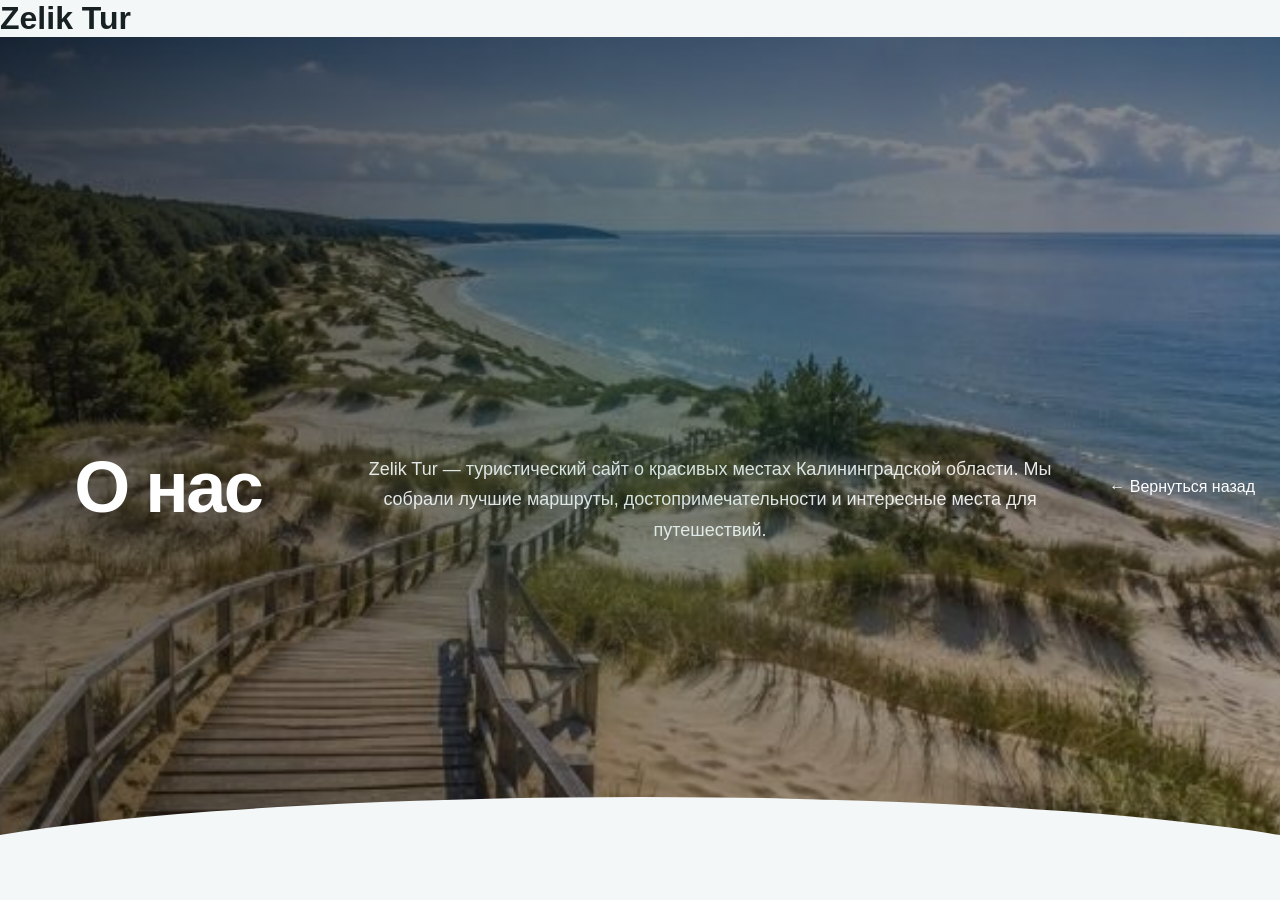
<file: about.html>
<!DOCTYPE html>
<html lang="ru">
<head>
<meta charset="UTF-8">
<title>О нас - Zelik Tur</title>
<link rel="stylesheet" href="style.css">
</head>

<body>

<header>
<h1>Zelik Tur</h1>
</header>

<section class="hero">
<h2>О нас</h2>

<p>
Zelik Tur — туристический сайт о красивых местах Калининградской области.
Мы собрали лучшие маршруты, достопримечательности и интересные места для путешествий.
</p>

<a href="index.html">← Вернуться назад</a>

</section>

</body>
</html>
</file>
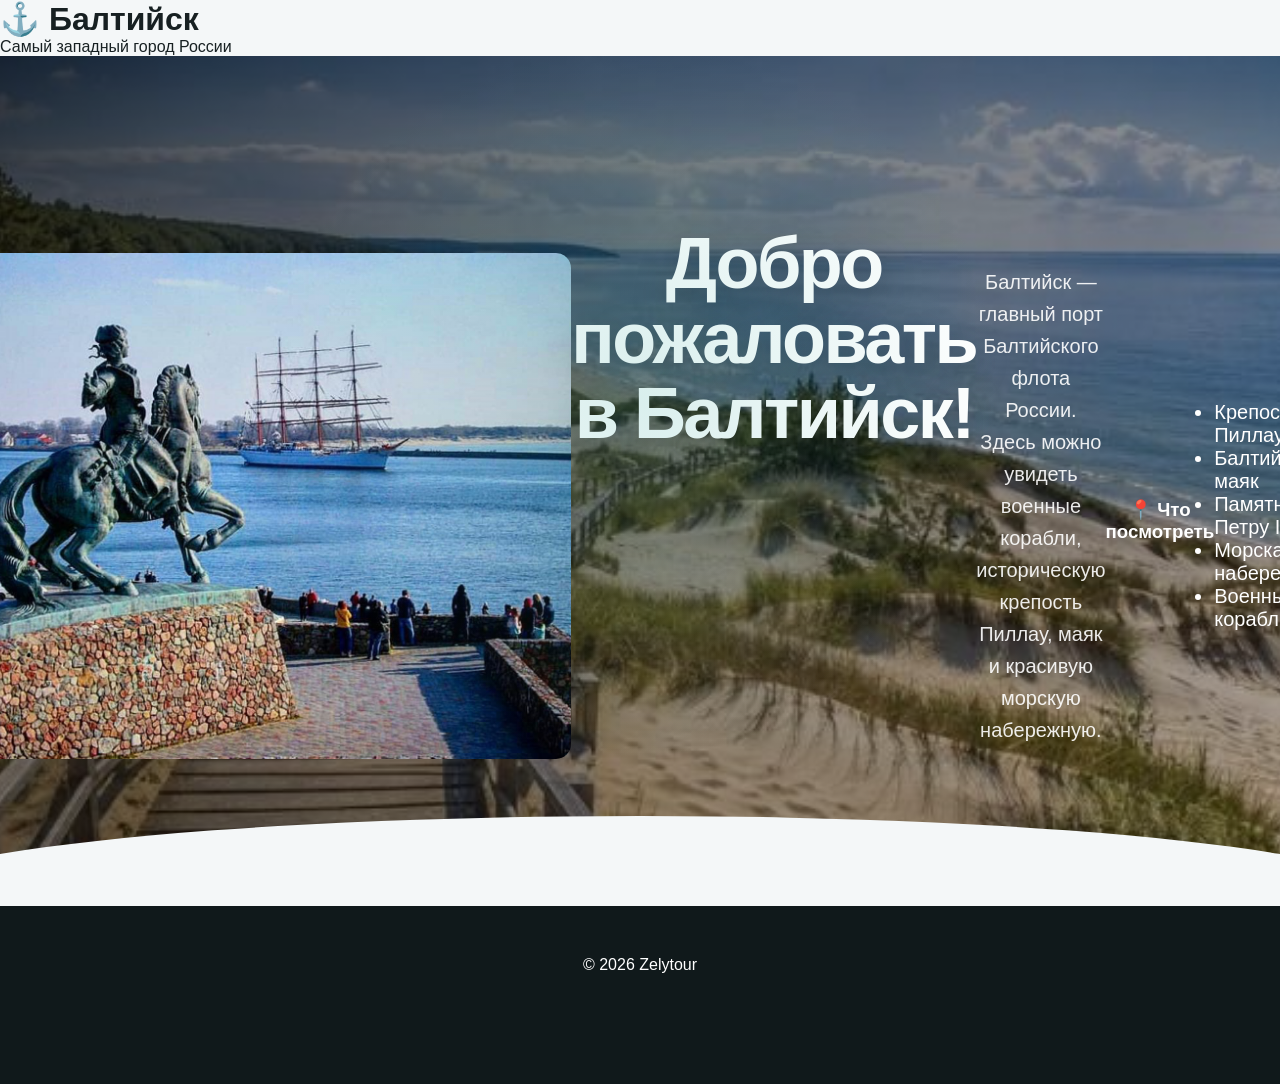
<file: baltiysk.html>
<!DOCTYPE html>
<html lang="ru">
<head>
    <meta charset="UTF-8">
    <meta name="viewport" content="width=device-width, initial-scale=1.0">
    <title>Балтийск — Zelytour</title>
    <link rel="stylesheet" href="style.css">
</head>
<body>

<header>
    <h1>⚓ Балтийск</h1>
    <p>Самый западный город России</p>
</header>

<section class="hero">

    <img src="images/baltiysk.jpg" alt="Балтийск"
    style="max-width:700px;width:100%;border-radius:15px;">

    <h2 style="margin-top:20px;">Добро пожаловать в Балтийск!</h2>

    <p style="max-width:700px;margin:20px auto;text-align:center;font-size:20px;line-height:1.6;">
        Балтийск — главный порт Балтийского флота России. Здесь можно увидеть
        военные корабли, историческую крепость Пиллау, маяк и красивую морскую
        набережную.
    </p>

    <h3 style="margin-top:30px;">📍 Что посмотреть</h3>

    <ul style="display:inline-block;text-align:left;font-size:20px;margin-top:20px;">
        <li>Крепость Пиллау</li>
        <li>Балтийский маяк</li>
        <li>Памятник Петру I</li>
        <li>Морская набережная</li>
        <li>Военные корабли</li>
    </ul>

    <br><br>

    <a href="index.html">
        <button>⬅ Вернуться на главную</button>
    </a>

</section>

<footer>
    © 2026 Zelytour
</footer>

</body>
</html>
</file>
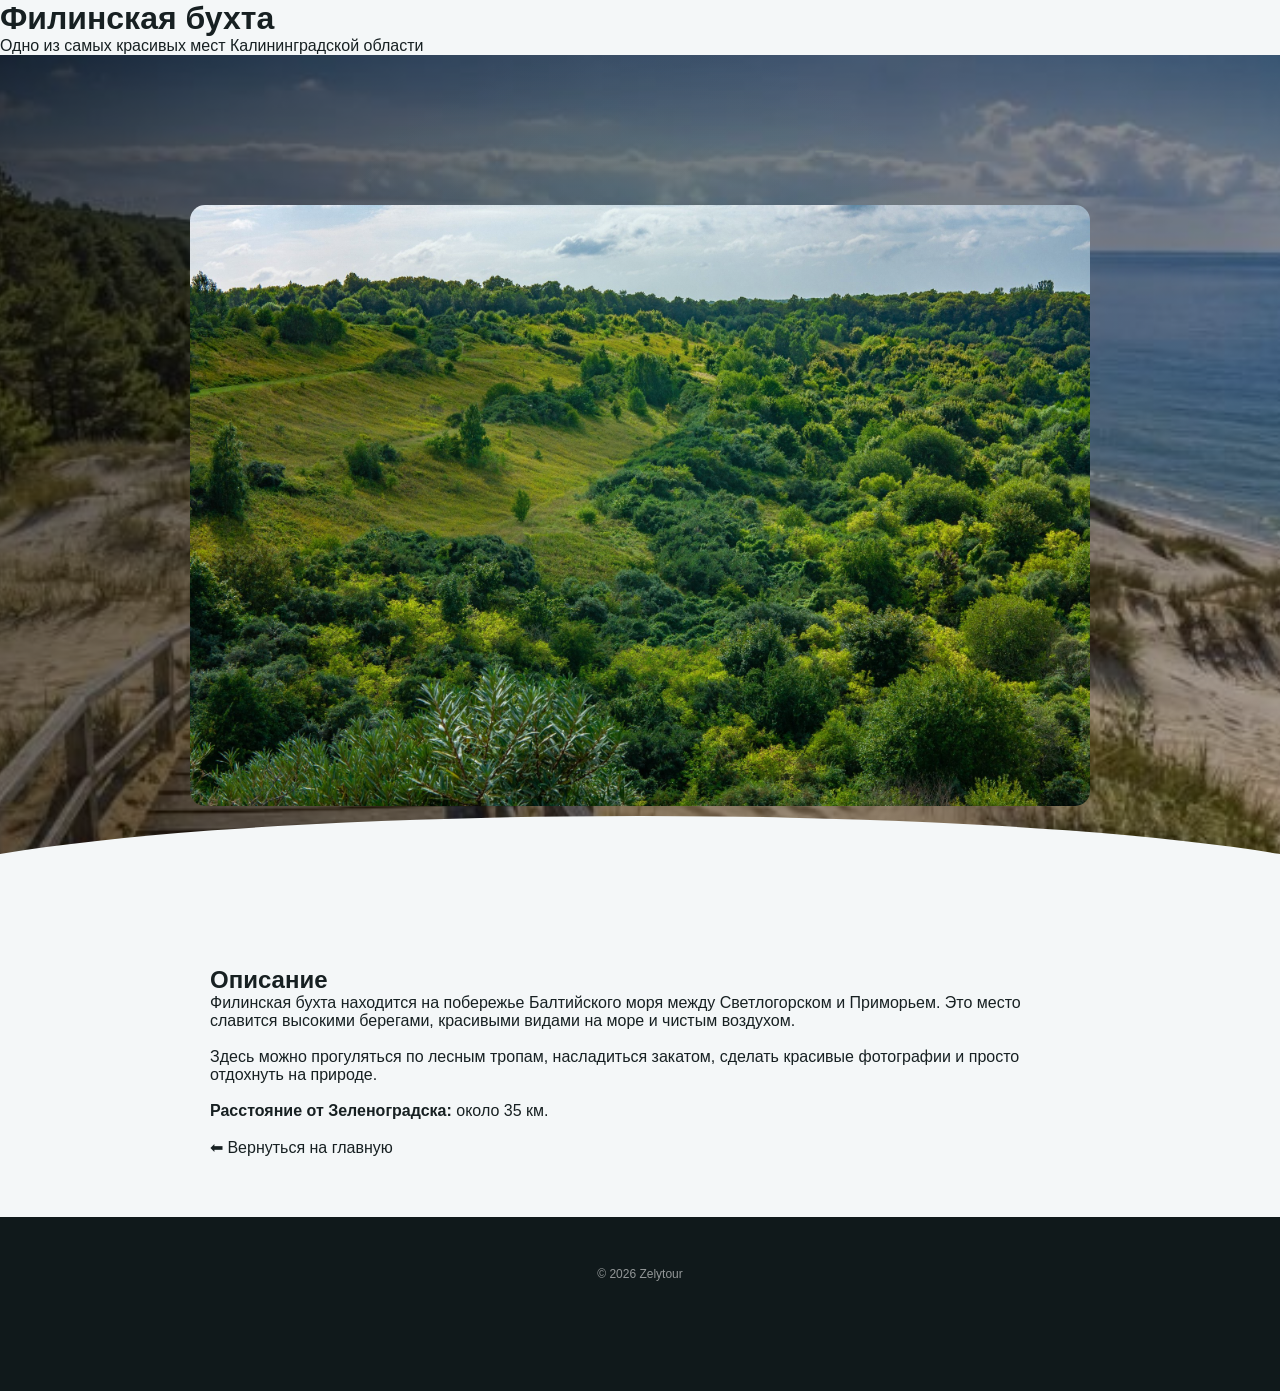
<file: filinskaya.html>
<!DOCTYPE html>
<html lang="ru">
<head>
    <meta charset="UTF-8">
    <meta name="viewport" content="width=device-width, initial-scale=1.0">
    <title>Филинская бухта | Zelytour</title>
    <link rel="stylesheet" href="style.css">
</head>
<body>

<header>
    <h1>Филинская бухта</h1>
    <p>Одно из самых красивых мест Калининградской области</p>
</header>

<section class="hero">
    <img src="images/filinskaya.jpg" alt="Филинская бухта" style="width:90%;max-width:900px;border-radius:15px;">
</section>

<section style="max-width:900px;margin:40px auto;padding:20px;">
    <h2>Описание</h2>

    <p>
        Филинская бухта находится на побережье Балтийского моря между
        Светлогорском и Приморьем. Это место славится высокими берегами,
        красивыми видами на море и чистым воздухом.
    </p>

    <br>

    <p>
        Здесь можно прогуляться по лесным тропам, насладиться закатом,
        сделать красивые фотографии и просто отдохнуть на природе.
    </p>

    <br>

    <p><b>Расстояние от Зеленоградска:</b> около 35 км.</p>

    <br>

    <a href="index.html" class="button">⬅ Вернуться на главную</a>
</section>

<footer>
    <p>© 2026 Zelytour</p>
</footer>

</body>
</html>
</file>
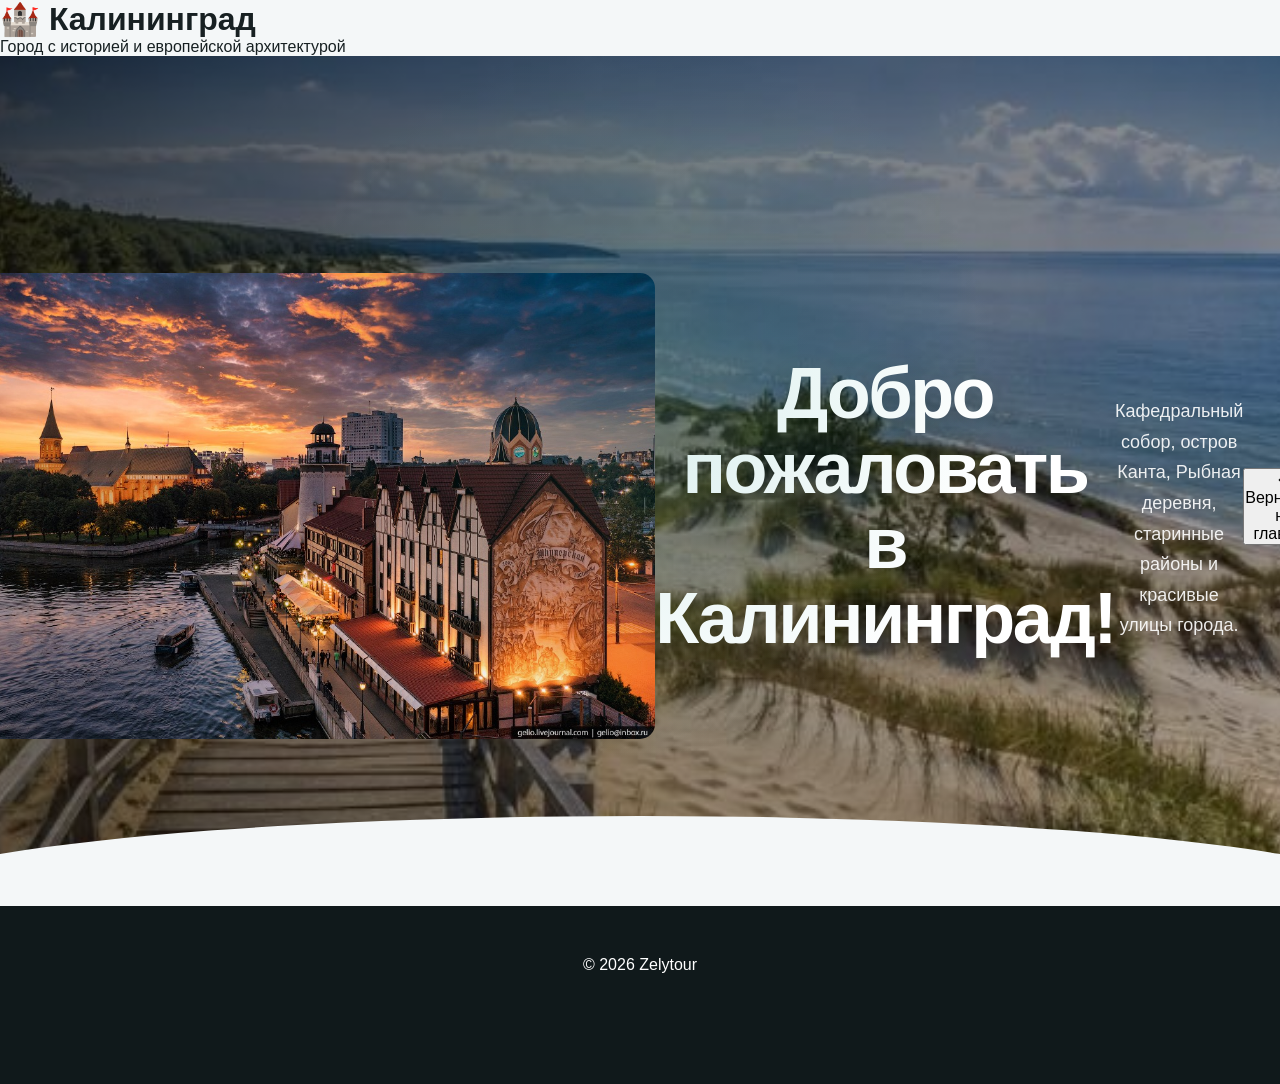
<file: kaliningrad.html>
<!DOCTYPE html>
<html lang="ru">
<head>
<meta charset="UTF-8">
<title>Калининград — Zelytour</title>
<link rel="stylesheet" href="style.css">
</head>

<body>

<header>
<h1>🏰 Калининград</h1>
<p>Город с историей и европейской архитектурой</p>
</header>

<section class="hero">

<img src="images/kaliningrad.jpg" alt="Калининград"
style="max-width:700px;width:100%;border-radius:15px;">

<h2>Добро пожаловать в Калининград!</h2>

<p>
Кафедральный собор, остров Канта, Рыбная деревня,
старинные районы и красивые улицы города.
</p>

<a href="index.html">
<button>⬅ Вернуться на главную</button>
</a>

</section>

<footer>
© 2026 Zelytour
</footer>

</body>
</html>
</file>
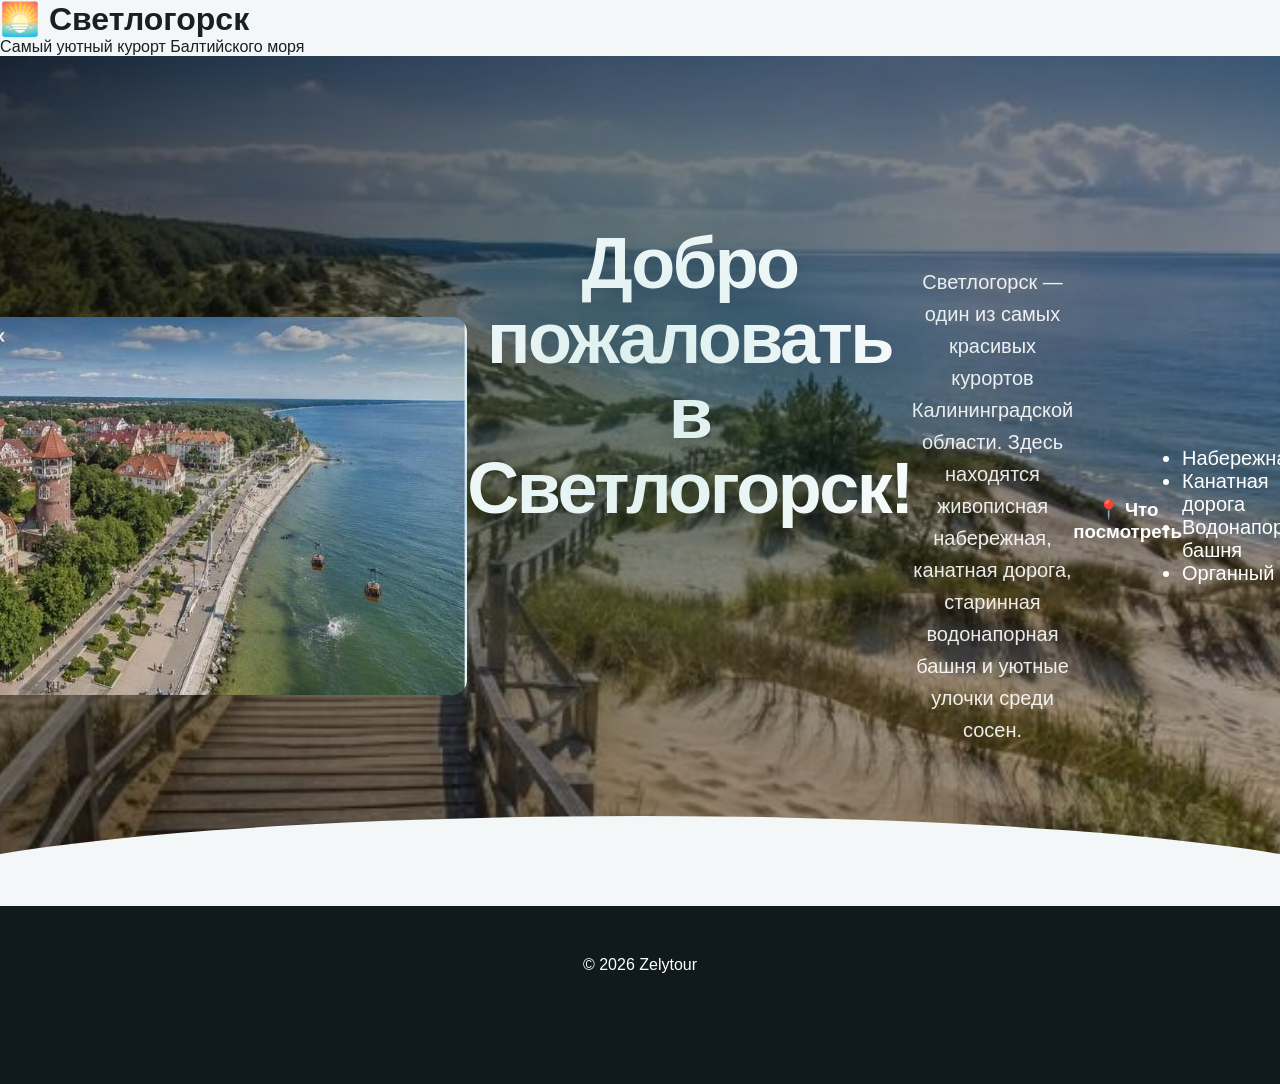
<file: svetlogorsk.html>
<!DOCTYPE html>
<html lang="ru">
<head>
    <meta charset="UTF-8">
    <meta name="viewport" content="width=device-width, initial-scale=1.0">
    <title>Светлогорск — Zelytour</title>
    <link rel="stylesheet" href="style.css">
</head>
<body>

<header>
    <h1>🌅 Светлогорск</h1>
    <p>Самый уютный курорт Балтийского моря</p>
</header>

<section class="hero">
    <img src="images/svetlogorsk.jpg" alt="Светлогорск" style="max-width:700px;width:100%;border-radius:15px;">

    <h2 style="margin-top:20px;">Добро пожаловать в Светлогорск!</h2>

    <p style="max-width:700px;margin:20px auto;text-align:center;font-size:20px;line-height:1.6;">
        Светлогорск — один из самых красивых курортов Калининградской области.
        Здесь находятся живописная набережная, канатная дорога, старинная водонапорная башня
        и уютные улочки среди сосен.
    </p>

    <h3 style="margin-top:30px;">📍 Что посмотреть</h3>

    <ul style="display:inline-block;text-align:left;font-size:20px;margin-top:20px;">
        <li>Набережная</li>
        <li>Канатная дорога</li>
        <li>Водонапорная башня</li>
        <li>Органный зал</li>
    </ul>

    <br><br>

    <a href="index.html">
        <button>⬅ Вернуться на главную</button>
    </a>
</section>

<footer>
    © 2026 Zelytour
</footer>

</body>
</html>
</file>
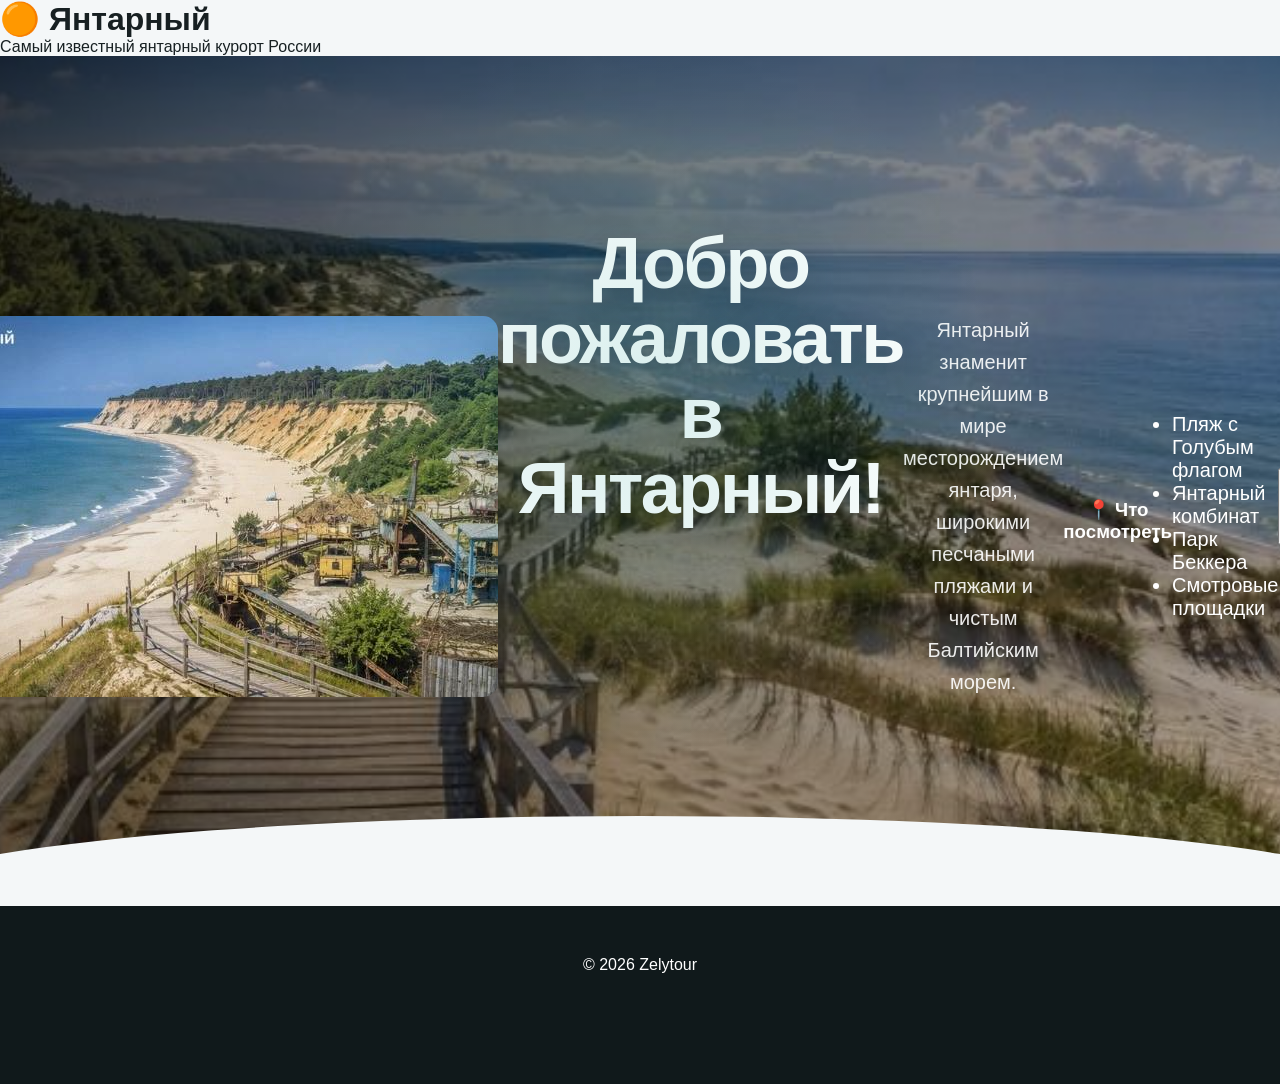
<file: yantarny.html>
<!DOCTYPE html>
<html lang="ru">
<head>
    <meta charset="UTF-8">
    <meta name="viewport" content="width=device-width, initial-scale=1.0">
    <title>Янтарный — Zelytour</title>
    <link rel="stylesheet" href="style.css">
</head>
<body>

<header>
    <h1>🟠 Янтарный</h1>
    <p>Самый известный янтарный курорт России</p>
</header>

<section class="hero">
    <img src="images/yantarny.jpg" alt="Янтарный" style="max-width:700px;width:100%;border-radius:15px;">
    <h2 style="margin-top:20px;">Добро пожаловать в Янтарный!</h2>
      <p style="max-width:700px; margin:20px auto; text-align:center; font-size:20px; line-height:1.6;">
    Янтарный знаменит крупнейшим в мире месторождением янтаря,
    широкими песчаными пляжами и чистым Балтийским морем.
</p>

<h3 style="margin-top:30px;">📍 Что посмотреть</h3>

<ul style="display:inline-block; text-align:left; font-size:20px; margin-top:20px;">
        <li>Пляж с Голубым флагом</li>
        <li>Янтарный комбинат</li>
        <li>Парк Беккера</li>
        <li>Смотровые площадки</li>
    </ul>

    <br>

    <a href="index.html">
        <button>⬅ Вернуться на главную</button>
    </a>
</section>

<footer>
    © 2026 Zelytour
</footer>

</body>
</html>
</file>
<file: style.css>
/* =========================================================
   ZELYKTUR — MODERN UI
   ========================================================= */

:root {
    --bg: #f4f7f8;
    --surface: rgba(255,255,255,.82);
    --surface-solid: #ffffff;
    --text: #172022;
    --muted: #687477;
    --accent: #159b91;
    --accent-dark: #08766f;
    --gold: #f2b84b;
    --danger: #e94b4b;
    --border: rgba(20,40,45,.09);
    --shadow: 0 20px 60px rgba(18,35,40,.10);
    --shadow-hover: 0 28px 70px rgba(18,35,40,.17);
    --radius: 24px;
    --transition: .35s cubic-bezier(.2,.8,.2,1);
}

* {
    box-sizing: border-box;
    margin: 0;
    padding: 0;
}

html {
    scroll-behavior: smooth;
}

body {
    font-family: 'Montserrat', Arial, sans-serif;
    background: var(--bg);
    color: var(--text);
    overflow-x: hidden;
    transition: background .4s ease, color .4s ease;
}

body::selection {
    background: var(--accent);
    color: white;
}

a {
    color: inherit;
    text-decoration: none;
}

button,
input {
    font: inherit;
}


/* =========================================================
   HEADER
   ========================================================= */

.header {
    position: fixed;
    top: 15px;
    left: 50%;
    transform: translateX(-50%);

    width: min(1180px, calc(100% - 30px));

    min-height: 72px;

    display: flex;
    align-items: center;
    gap: 24px;

    padding: 10px 18px;

    background: rgba(255,255,255,.78);
    backdrop-filter: blur(22px);
    -webkit-backdrop-filter: blur(22px);

    border: 1px solid rgba(255,255,255,.7);
    border-radius: 22px;

    box-shadow: 0 10px 35px rgba(20,35,40,.10);

    z-index: 1000;

    animation: headerAppear .7s ease both;
}

@keyframes headerAppear {
    from {
        opacity: 0;
        transform: translate(-50%, -20px);
    }

    to {
        opacity: 1;
        transform: translate(-50%, 0);
    }
}

.logo {
    display: flex;
    align-items: center;
    gap: 11px;

    margin-right: auto;

    min-width: 220px;
}

.logo img {
    width: 48px;
    height: 48px;

    object-fit: contain;

    border-radius: 14px;

    transition: transform var(--transition);
}

.logo:hover img {
    transform: rotate(-4deg) scale(1.06);
}

.logo h1 {
    font-size: 20px;
    font-weight: 800;
    letter-spacing: -.5px;
}

.logo p {
    font-size: 9px;
    color: var(--muted);
    margin-top: 3px;
}

.header > a {
    position: relative;

    padding: 10px 4px;

    font-size: 14px;
    font-weight: 600;

    color: var(--text);

    transition: color var(--transition);
}

.header > a::after {
    content: "";

    position: absolute;

    left: 50%;
    bottom: 2px;

    width: 0;
    height: 2px;

    background: var(--accent);

    border-radius: 10px;

    transform: translateX(-50%);

    transition: width var(--transition);
}

.header > a:hover {
    color: var(--accent);
}

.header > a:hover::after {
    width: 70%;
}


/* =========================================================
   THEME + CART
   ========================================================= */

.theme-button,
.cart-button,
.burger {
    border: 0;
    cursor: pointer;

    transition:
        transform var(--transition),
        background var(--transition),
        box-shadow var(--transition);
}

.theme-button {
    width: 43px;
    height: 43px;

    border-radius: 14px;

    background: rgba(20,40,45,.06);

    font-size: 18px;
}

.theme-button:hover {
    transform: translateY(-2px) rotate(8deg);
}

.cart-button {
    position: relative;

    height: 45px;
    padding: 0 15px;

    border-radius: 15px;

    background: var(--text);
    color: white;

    font-size: 17px;
}

.cart-button:hover {
    transform: translateY(-2px);
    box-shadow: 0 10px 25px rgba(0,0,0,.18);
}

#cart-count {
    position: absolute;

    top: -6px;
    right: -6px;

    min-width: 20px;
    height: 20px;

    display: flex;
    align-items: center;
    justify-content: center;

    padding: 0 5px;

    border-radius: 20px;

    background: var(--danger);
    color: white;

    font-size: 11px;
    font-weight: 800;
}


/* =========================================================
   HERO
   ========================================================= */

.hero {
    min-height: 850px;

    position: relative;

    display: flex;
    align-items: center;
    justify-content: center;

    padding: 150px 25px 100px;

    text-align: center;

    color: white;

    overflow: hidden;

    background:
        linear-gradient(
            135deg,
            rgba(0,0,0,.65),
            rgba(0,0,0,.25)
        ),
        url("images/kurshskaya.jpg")
        center / cover no-repeat;
}

.hero::before {
    content: "";

    position: absolute;
    inset: 0;

    background:
        radial-gradient(
            circle at 50% 40%,
            rgba(21,155,145,.16),
            transparent 45%
        );
}

.hero::after {
    content: "";

    position: absolute;

    left: -10%;
    right: -10%;
    bottom: -80px;

    height: 170px;

    background: var(--bg);

    border-radius: 50% 50% 0 0;
}

.hero-content {
    position: relative;
    z-index: 2;

    width: min(900px, 100%);

    animation: heroContent 1s .15s ease both;
}

@keyframes heroContent {
    from {
        opacity: 0;
        transform: translateY(35px);
    }

    to {
        opacity: 1;
        transform: translateY(0);
    }
}

.hero h2 {
    max-width: 850px;

    margin: auto;

    font-size: clamp(38px, 6vw, 72px);

    line-height: 1.04;

    letter-spacing: -2.5px;

    font-weight: 800;

    text-shadow: 0 10px 35px rgba(0,0,0,.25);
}

.hero p {
    max-width: 700px;

    margin: 25px auto 0;

    font-size: 18px;

    line-height: 1.7;

    color: rgba(255,255,255,.9);
}

.hero-buttons {
    display: flex;
    justify-content: center;
    gap: 12px;

    margin-top: 35px;

    flex-wrap: wrap;
}

.btn-primary,
.btn-secondary {
    display: inline-flex;

    align-items: center;
    justify-content: center;

    min-height: 54px;

    padding: 0 25px;

    border-radius: 17px;

    font-size: 14px;
    font-weight: 700;

    transition: var(--transition);
}

.btn-primary {
    background: var(--accent);
    color: white;

    box-shadow: 0 12px 30px rgba(21,155,145,.3);
}

.btn-primary:hover {
    background: var(--accent-dark);
    transform: translateY(-4px);
    box-shadow: 0 18px 35px rgba(21,155,145,.38);
}

.btn-secondary {
    background: rgba(255,255,255,.13);

    border: 1px solid rgba(255,255,255,.4);

    backdrop-filter: blur(10px);

    color: white;
}

.btn-secondary:hover {
    background: white;
    color: var(--text);

    transform: translateY(-4px);
}


/* =========================================================
   SEARCH
   ========================================================= */

.search {
    position: relative;
    z-index: 10;

    max-width: 700px;

    margin: -30px auto 80px;

    padding: 0 20px;
}

.search input {
    width: 100%;

    height: 64px;

    padding: 0 25px;

    border: 1px solid var(--border);

    border-radius: 20px;

    outline: none;

    background: var(--surface-solid);

    color: var(--text);

    box-shadow: var(--shadow);

    font-size: 15px;

    transition: var(--transition);
}

.search input::placeholder {
    color: #8b9698;
}

.search input:focus {
    border-color: var(--accent);

    transform: translateY(-3px);

    box-shadow:
        0 20px 50px rgba(21,155,145,.14);
}


/* =========================================================
   SECTIONS
   ========================================================= */

.places,
.gallery,
.about,
.contacts {
    width: min(1180px, calc(100% - 35px));

    margin: 0 auto;

    padding: 70px 0;
}

.places > h2,
.gallery > h2,
.about > h2,
.contacts > h2 {
    font-size: clamp(30px, 4vw, 44px);

    letter-spacing: -1.5px;

    text-align: center;

    margin-bottom: 12px;
}

.places > h2::after,
.gallery > h2::after,
.about > h2::after,
.contacts > h2::after {
    content: "";

    display: block;

    width: 45px;
    height: 4px;

    margin: 15px auto 40px;

    border-radius: 10px;

    background: var(--accent);
}

.section-text {
    max-width: 650px;

    margin: -15px auto 35px;

    text-align: center;

    color: var(--muted);

    line-height: 1.7;
}


/* =========================================================
   CARDS
   ========================================================= */

.cards {
    display: grid;

    grid-template-columns:
        repeat(4, minmax(0, 1fr));

    gap: 20px;
}

.card {
    position: relative;

    overflow: hidden;

    background: var(--surface-solid);

    border: 1px solid var(--border);

    border-radius: var(--radius);

    box-shadow: 0 8px 30px rgba(20,40,45,.07);

    transition:
        transform .45s cubic-bezier(.2,.8,.2,1),
        box-shadow .45s ease;
}

.card:hover {
    transform: translateY(-10px);

    box-shadow: var(--shadow-hover);
}

.card > img {
    width: 100%;
    height: 230px;

    display: block;

    object-fit: cover;

    transition: transform .7s cubic-bezier(.2,.8,.2,1);
}

.card:hover > img {
    transform: scale(1.07);
}

.card-content {
    padding: 22px;
}

.distance {
    display: inline-block;

    margin-bottom: 10px;

    color: var(--accent);

    font-size: 11px;
    font-weight: 700;
}

.card h3 {
    font-size: 22px;

    letter-spacing: -.5px;

    margin-bottom: 10px;
}

.card p {
    min-height: 68px;

    color: var(--muted);

    font-size: 13px;

    line-height: 1.65;
}

.price {
    margin: 17px 0;

    font-size: 16px;

    font-weight: 800;
}

.buttons {
    display: grid;

    grid-template-columns: 1fr;

    gap: 8px;
}

.details-btn,
.cart-btn {
    min-height: 45px;

    border-radius: 13px;

    display: flex;

    align-items: center;
    justify-content: center;

    cursor: pointer;

    font-size: 12px;
    font-weight: 700;

    transition: var(--transition);
}

.details-btn {
    background: rgba(21,155,145,.1);

    color: var(--accent);
}

.details-btn:hover {
    background: var(--accent);
    color: white;

    transform: translateY(-2px);
}

.cart-btn {
    min-height: 45px;

    border: 0;
    border-radius: 13px;

    background: linear-gradient(
        135deg,
        #159b91,
        #08766f
    );

    color: #ffffff;

    font-size: 12px;
    font-weight: 700;

    cursor: pointer;

    transition:
        transform .3s ease,
        box-shadow .3s ease,
        background .3s ease;
}

.cart-btn:hover {
    transform: translateY(-3px);

    background: linear-gradient(
        135deg,
        #19aea3,
        #0a827a
    );

    box-shadow:
        0 10px 25px rgba(21,155,145,.30);
}

.cart-btn:active {
    transform: scale(.96);
}
}

.cart-btn:hover {
    transform: translateY(-2px);

    box-shadow: 0 8px 20px rgba(0,0,0,.15);
}


/* =========================================================
   GALLERY
   ========================================================= */

.gallery {
    width: 100%;
    max-width: none;

    padding-left: max(18px, calc((100% - 1180px) / 2));
    padding-right: max(18px, calc((100% - 1180px) / 2));
}

.gallery-grid {
    display: grid;

    grid-template-columns:
        repeat(3, 1fr);

    grid-auto-rows: 220px;

    gap: 14px;
}

.gallery-grid img {
    width: 100%;
    height: 100%;

    object-fit: cover;

    border-radius: 20px;

    transition:
        transform .5s ease,
        filter .5s ease;

    cursor: pointer;
}

.gallery-grid img:nth-child(1) {
    grid-row: span 2;
}

.gallery-grid img:nth-child(4) {
    grid-column: span 2;
}

.gallery-grid img:hover {
    transform: scale(1.025);

    filter: brightness(1.08);
}


/* =========================================================
   ABOUT
   ========================================================= */

.about {
    text-align: center;
}

.about-text {
    max-width: 760px;

    margin: auto;

    color: var(--muted);

    line-height: 1.9;

    font-size: 15px;
}

.advantages {
    display: grid;

    grid-template-columns:
        repeat(3, 1fr);

    gap: 18px;

    margin-top: 40px;
}

.advantage {
    padding: 28px;

    border-radius: 22px;

    background: var(--surface-solid);

    border: 1px solid var(--border);

    box-shadow: 0 8px 25px rgba(20,40,45,.05);

    transition: var(--transition);
}

.advantage:hover {
    transform: translateY(-7px);

    box-shadow: var(--shadow);
}

.advantage h3 {
    margin-bottom: 10px;

    font-size: 18px;
}

.advantage p {
    color: var(--muted);

    font-size: 13px;

    line-height: 1.6;
}


/* =========================================================
   CONTACTS
   ========================================================= */

.contacts {
    text-align: center;
}

.contact-card {
    max-width: 620px;

    margin: auto;

    padding: 40px;

    border-radius: 28px;

    background:
        linear-gradient(
            135deg,
            rgba(21,155,145,.12),
            rgba(242,184,75,.08)
        );

    border: 1px solid var(--border);

    box-shadow: var(--shadow);
}

.contact-card h3 {
    font-size: 28px;

    margin-bottom: 20px;
}

.contact-card p {
    margin: 10px;

    color: var(--muted);

    font-size: 14px;
}

.map-button {
    display: inline-flex;

    margin-top: 22px;

    min-height: 48px;

    align-items: center;
    justify-content: center;

    padding: 0 22px;

    border-radius: 14px;

    background: var(--text);

    color: white;

    font-size: 13px;
    font-weight: 700;

    transition: var(--transition);
}

.map-button:hover {
    transform: translateY(-3px);

    background: var(--accent);
}


/* =========================================================
   FOOTER
   ========================================================= */

footer {
    padding: 50px 20px 110px;

    text-align: center;

    background: #10191b;

    color: white;
}

footer h3 {
    font-size: 25px;

    margin-bottom: 10px;
}

footer p {
    color: rgba(255,255,255,.55);

    font-size: 12px;
}


/* =========================================================
   CART
   ========================================================= */

#cart-panel {
    position: fixed;

    top: 0;
    right: -450px;

    width: min(430px, 100%);

    height: 100vh;

    z-index: 3000;

    display: flex;
    flex-direction: column;

    background: var(--surface-solid);

    box-shadow: -20px 0 60px rgba(0,0,0,.2);

    transition: right .45s cubic-bezier(.2,.8,.2,1);
}

#cart-panel.active,
#cart-panel.open {
    right: 0;
}

.cart-header {
    display: flex;

    align-items: center;
    justify-content: space-between;

    padding: 22px;

    border-bottom: 1px solid var(--border);
}

.cart-header h2 {
    font-size: 20px;
}

.cart-header button {
    width: 38px;
    height: 38px;

    border: 0;

    border-radius: 12px;

    background: rgba(0,0,0,.06);

    cursor: pointer;

    transition: var(--transition);
}

.cart-header button:hover {
    transform: rotate(90deg);
}

#cart-items {
    flex: 1;

    overflow-y: auto;

    padding: 20px;
}

.cart-footer {
    padding: 20px;

    border-top: 1px solid var(--border);
}

.cart-footer h3 {
    margin-bottom: 15px;

    font-size: 18px;
}

.order-button {
    width: 100%;

    min-height: 53px;

    border: 0;

    border-radius: 15px;

    background: var(--accent);

    color: white;

    font-weight: 800;

    cursor: pointer;

    transition: var(--transition);
}

.order-button:hover {
    background: var(--accent-dark);

    transform: translateY(-2px);

    box-shadow: 0 10px 25px rgba(21,155,145,.3);
}


/* =========================================================
   CALL WINDOW
   ========================================================= */

#call-window {
    position: fixed;

    inset: 0;

    z-index: 4000;

    display: none;

    align-items: center;
    justify-content: center;

    padding: 20px;

    background: rgba(0,0,0,.62);

    backdrop-filter: blur(8px);
}

#call-window.active,
#call-window.show {
    display: flex;
}

.call-box {
    width: min(430px, 100%);

    padding: 38px 28px;

    border-radius: 28px;

    background: var(--surface-solid);

    text-align: center;

    box-shadow: 0 30px 80px rgba(0,0,0,.3);

    animation: modalAppear .4s ease both;
}

@keyframes modalAppear {
    from {
        opacity: 0;
        transform: translateY(20px) scale(.96);
    }

    to {
        opacity: 1;
        transform: translateY(0) scale(1);
    }
}

.call-icon {
    font-size: 50px;

    margin-bottom: 15px;
}

.call-box h2 {
    margin-bottom: 12px;
}

.call-box p {
    color: var(--muted);

    font-size: 13px;

    line-height: 1.6;

    margin: 8px 0;
}

.call-box h3 {
    margin: 20px 0;

    font-size: 22px;
}

.call-button {
    display: flex;

    align-items: center;
    justify-content: center;

    min-height: 52px;

    border-radius: 15px;

    background: var(--accent);

    color: white;

    font-weight: 800;
}

.close-call {
    width: 100%;

    min-height: 48px;

    margin-top: 10px;

    border: 0;

    border-radius: 15px;

    background: rgba(0,0,0,.06);

    cursor: pointer;
}


/* =========================================================
   LOADER
   ========================================================= */

#loader {
    position: fixed;

    inset: 0;

    z-index: 9999;

    display: flex;

    flex-direction: column;

    align-items: center;
    justify-content: center;

    background: var(--surface-solid);

    text-align: center;

    animation: loaderOut .7s 1.4s ease forwards;
}

#loader img {
    width: 85px;
    height: 85px;

    object-fit: contain;

    margin-bottom: 15px;

    animation: loaderLogo 1s ease infinite alternate;
}

@keyframes loaderLogo {
    from {
        transform: scale(.96);
    }

    to {
        transform: scale(1.05);
    }
}

#loader h2 {
    font-size: 28px;
}

#loader p {
    margin-top: 7px;

    color: var(--muted);

    font-size: 12px;
}

@keyframes loaderOut {
    to {
        opacity: 0;
        visibility: hidden;
    }
}


/* =========================================================
   BURGER + MOBILE MENU
   ========================================================= */

.burger {
    display: none;

    width: 43px;
    height: 43px;

    border-radius: 14px;

    background: rgba(20,40,45,.07);

    font-size: 21px;
}

.mobile-menu {
    display: none;
}


/* =========================================================
   MOBILE NAV
   ========================================================= */

.mobile-nav {
    display: none;
}


/* =========================================================
   DARK THEME
   ========================================================= */

body.dark {
    --bg: #0b1214;
    --surface: rgba(21,31,34,.9);
    --surface-solid: #141f22;
    --text: #f2f7f7;
    --muted: #98a7aa;
    --border: rgba(255,255,255,.08);

    background: var(--bg);
}

body.dark .header {
    background: rgba(18,28,30,.82);

    border-color: rgba(255,255,255,.08);
}

body.dark .theme-button {
    background: rgba(255,255,255,.07);
}

body.dark .cart-button {
    background: white;
    color: #111;
}

body.dark .details-btn {
    background: rgba(21,155,145,.15);
}

body.dark .advantage,
body.dark .card,
body.dark .search input {
    background: var(--surface-solid);
}

body.dark .hero::after {
    background: var(--bg);
}

body.dark .contact-card {
    background:
        linear-gradient(
            135deg,
            rgba(21,155,145,.12),
            rgba(242,184,75,.06)
        );
}

body.dark .close-call,
body.dark .theme-button {
    color: white;
}


/* =========================================================
   RESPONSIVE
   ========================================================= */

@media (max-width: 1000px) {

    .cards {
        grid-template-columns: repeat(2, 1fr);
    }

    .advantages {
        grid-template-columns: repeat(3, 1fr);
    }

    .header > a {
        display: none;
    }

    .burger {
        display: block;
    }

    .logo {
        min-width: 0;
    }
}

@media (max-width: 700px) {

    .header {
        top: 8px;

        width: calc(100% - 16px);

        min-height: 62px;

        border-radius: 18px;

        padding: 8px 10px;
    }

    .logo img {
        width: 40px;
        height: 40px;
    }

    .logo h1 {
        font-size: 17px;
    }

    .logo p {
        display: none;
    }

    .theme-button,
    .cart-button,
    .burger {
        width: 40px;
        height: 40px;
        padding: 0;
    }

    .cart-button {
        font-size: 15px;
    }

    .hero {
        min-height: 750px;

        padding: 130px 20px 90px;
    }

    .hero h2 {
        font-size: 39px;

        letter-spacing: -1.5px;
    }

    .hero p {
        font-size: 14px;
    }

    .hero-buttons {
        flex-direction: column;
    }

    .btn-primary,
    .btn-secondary {
        width: 100%;
    }

    .search {
        margin-top: -20px;
        margin-bottom: 35px;
    }

    .cards {
        grid-template-columns: 1fr;
    }

    .card > img {
        height: 240px;
    }

    .gallery-grid {
        grid-template-columns: 1fr 1fr;

        grid-auto-rows: 150px;
    }

    .gallery-grid img:nth-child(1) {
        grid-row: span 2;
    }

    .gallery-grid img:nth-child(4) {
        grid-column: auto;
    }

    .advantages {
        grid-template-columns: 1fr;
    }

    .contact-card {
        padding: 30px 20px;
    }

    .mobile-nav {
        position: fixed;

        left: 8px;
        right: 8px;
        bottom: 8px;

        z-index: 2000;

        display: grid;

        grid-template-columns: repeat(5, 1fr);

        padding: 8px;

        border-radius: 20px;

        background: rgba(255,255,255,.86);

        backdrop-filter: blur(20px);

        border: 1px solid rgba(255,255,255,.7);

        box-shadow: 0 10px 35px rgba(0,0,0,.18);
    }

    body.dark .mobile-nav {
        background: rgba(20,31,34,.9);

        border-color: rgba(255,255,255,.08);
    }

    .mobile-nav a,
    .mobile-nav button {
        position: relative;

        display: flex;

        flex-direction: column;

        align-items: center;
        justify-content: center;

        gap: 3px;

        min-height: 52px;

        border: 0;

        background: transparent;

        color: var(--text);

        cursor: pointer;

        border-radius: 14px;

        transition: var(--transition);
    }

    .mobile-nav a:hover,
    .mobile-nav button:hover {
        background: rgba(21,155,145,.1);

        color: var(--accent);
    }

    .mobile-nav span {
        font-size: 18px;
    }

    .mobile-nav small {
        font-size: 9px;
        font-weight: 600;
    }

    .mobile-nav b {
        position: absolute;

        top: 2px;
        right: 15px;

        min-width: 17px;
        height: 17px;

        display: flex;
        align-items: center;
        justify-content: center;

        border-radius: 20px;

        background: var(--danger);

        color: white;

        font-size: 9px;
    }

    footer {
        padding-bottom: 100px;
    }
}


/* =========================================================
   REDUCED MOTION
   ========================================================= */

@media (prefers-reduced-motion: reduce) {

    *,
    *::before,
    *::after {
        animation-duration: .01ms !important;
        animation-iteration-count: 1 !important;
        transition-duration: .01ms !important;
        scroll-behavior: auto !important;
    }
}
</file>
